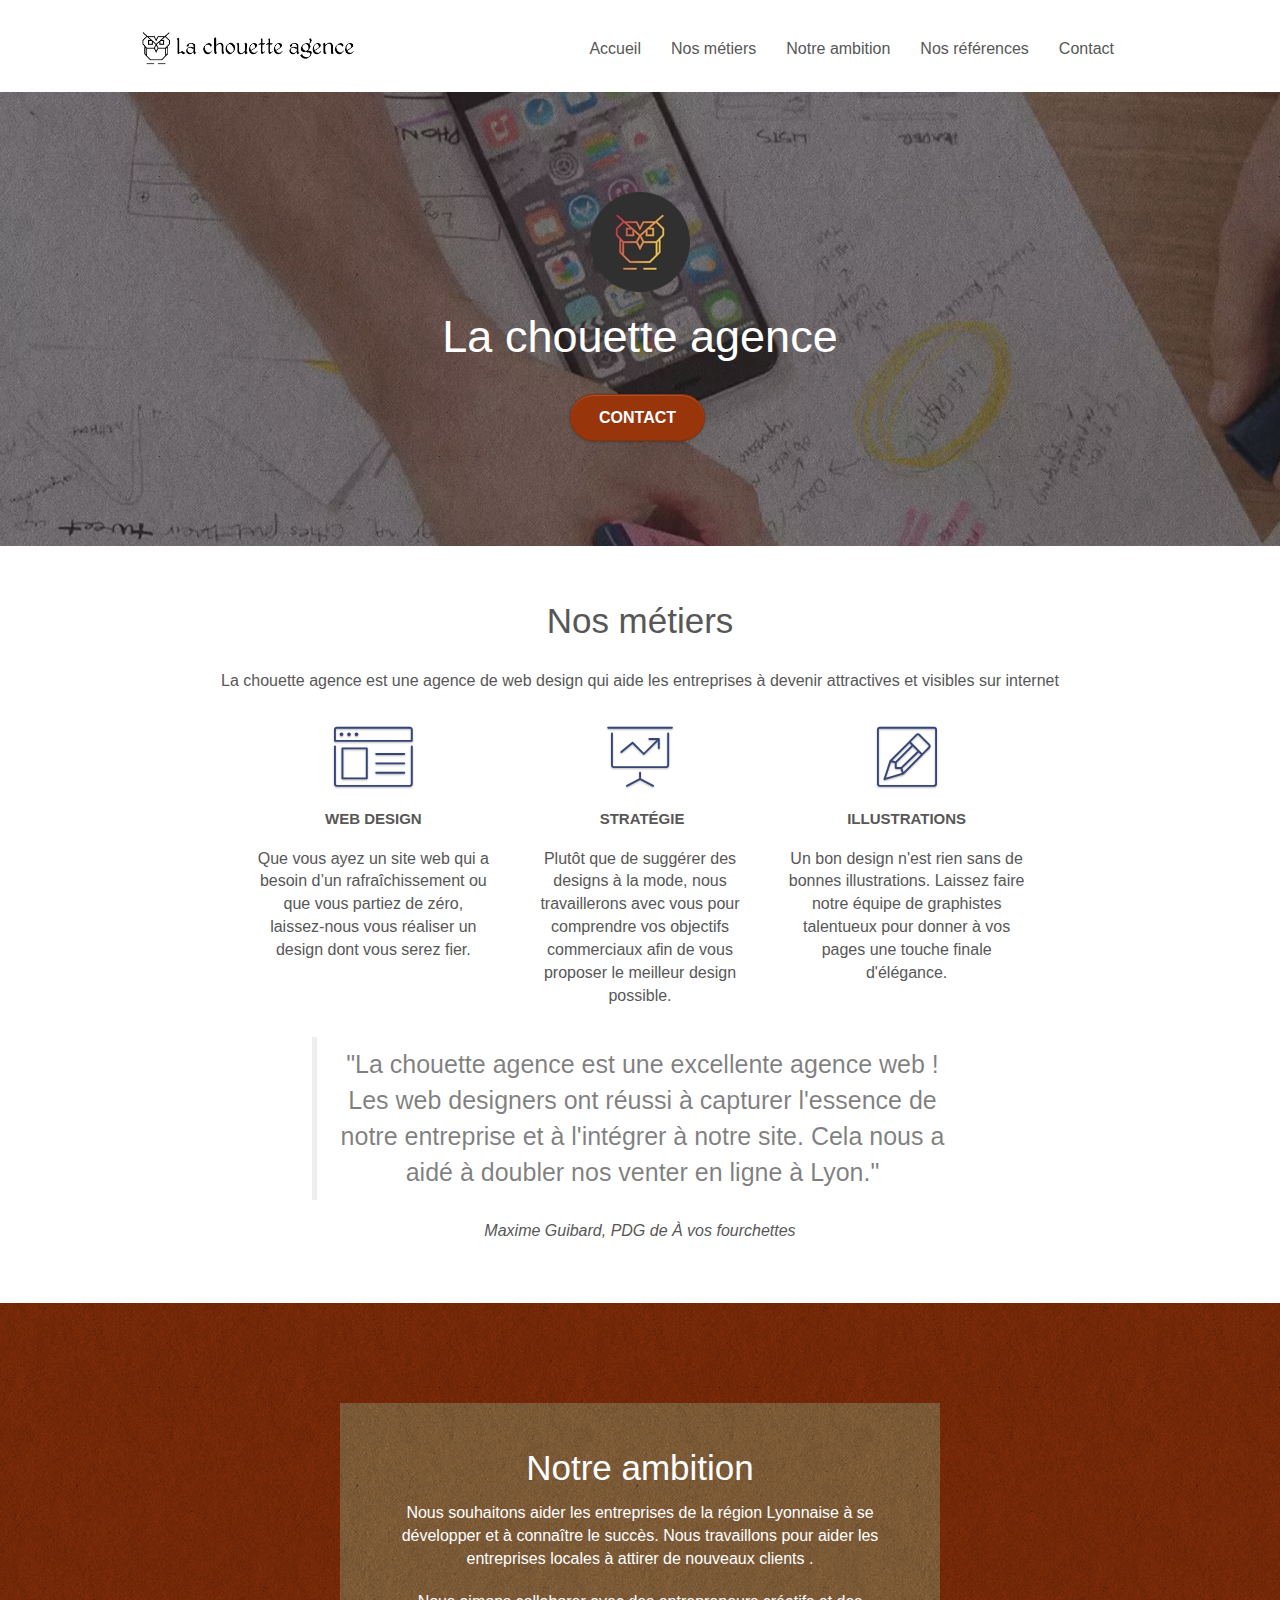
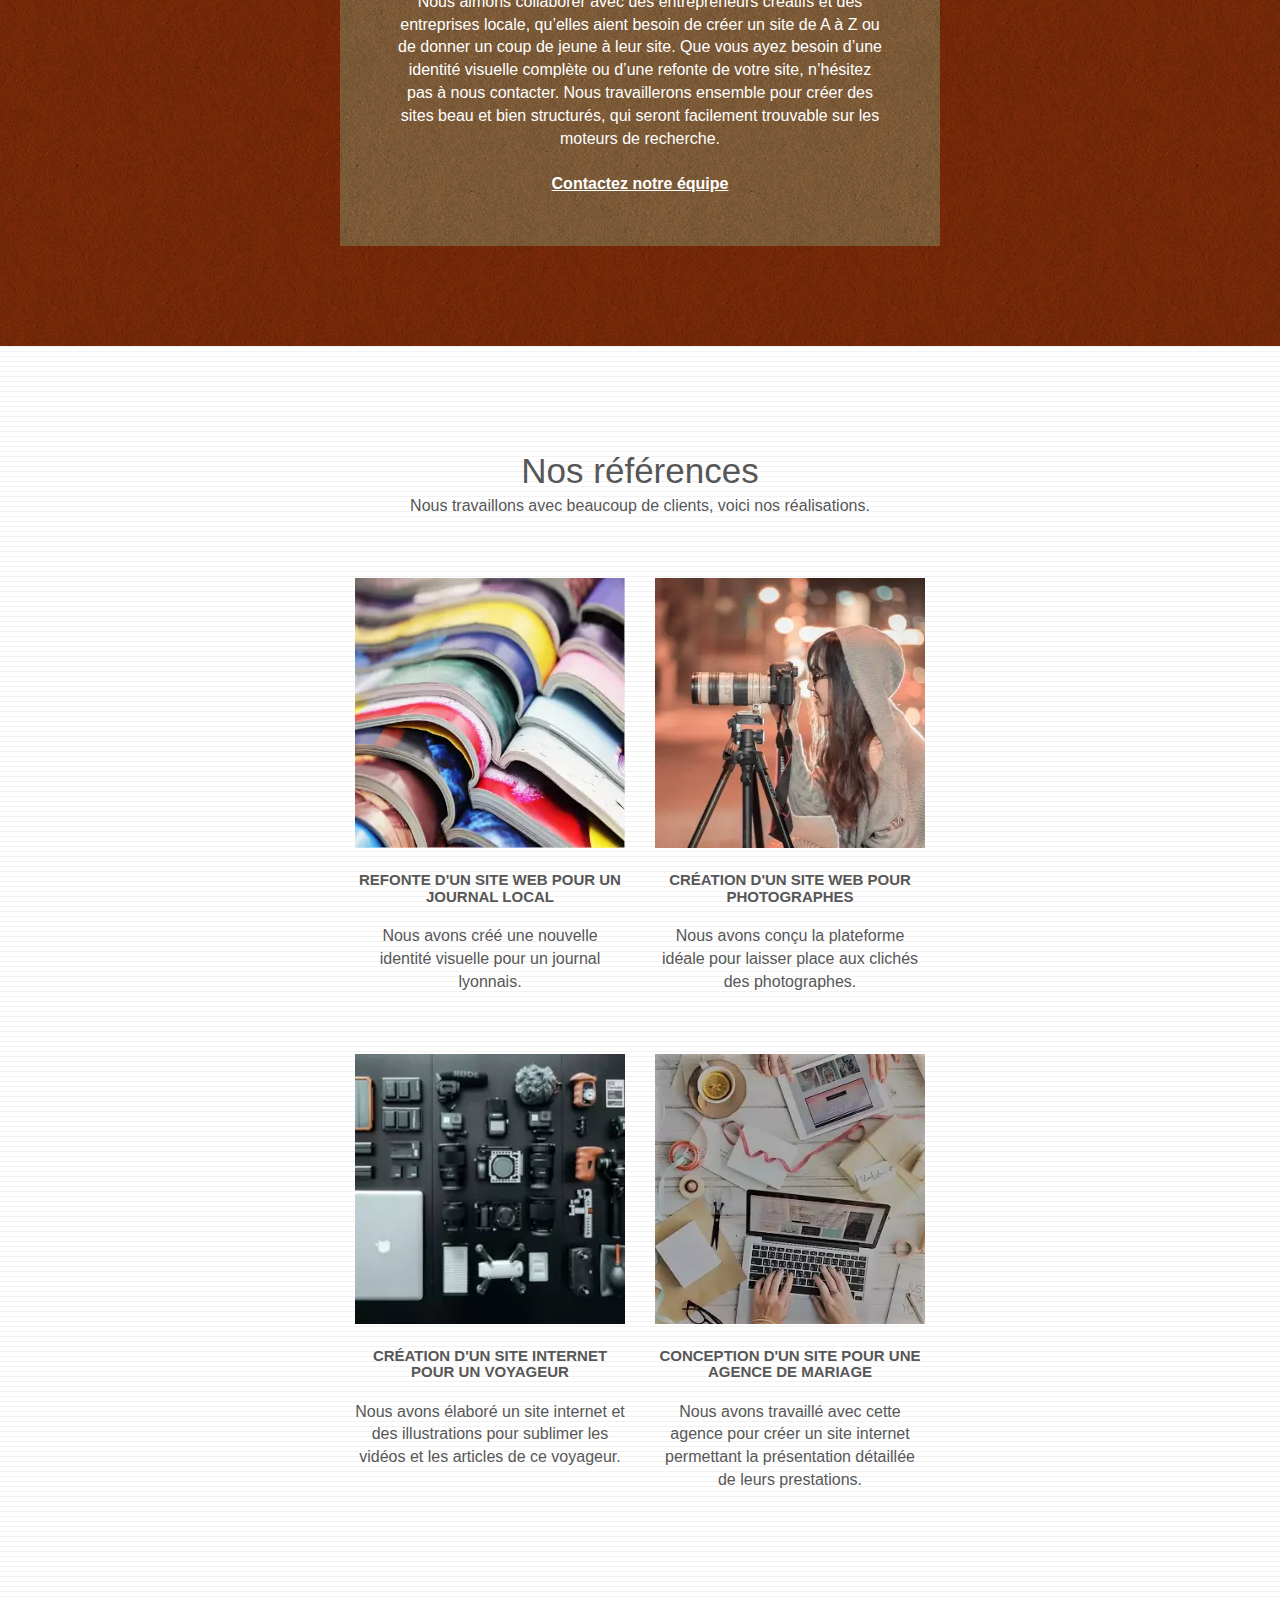
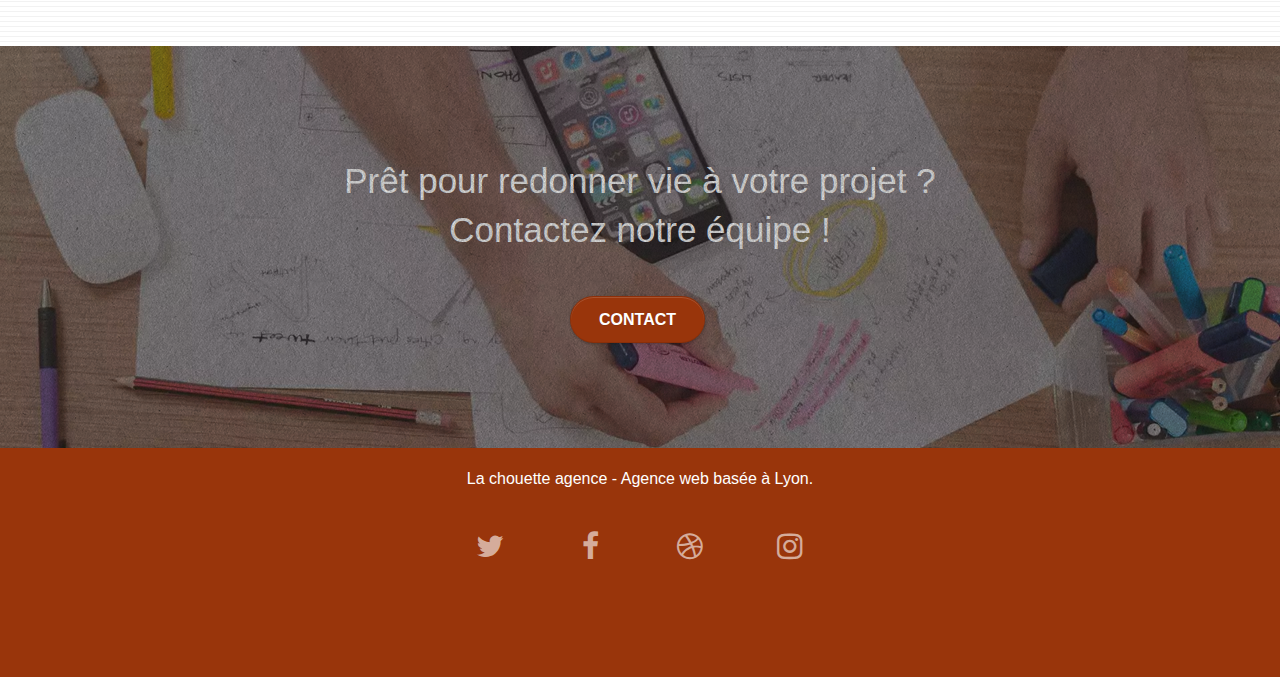
<file: index.html>
<!doctype html>
<html lang="fr">
<head>
    <meta charset="utf-8">
    <meta name="keywords" content="seo, google, site web, site internet, agence design Lyon, site design Lyon, webdesigner Lyon, agence web design Lyon, front end Lyon">
    <meta name="description" content="La chouette agence vous aide à rendre votre site visible et attractif sur internet. Nos méthodes SEO vous aideront à augmenter le nombre de visite sur vottre site et donc votre chiffre d'affaire ! ">
    <meta name="viewport" content="width=device-width, initial-scale=1.0, viewport-fit=cover">

    <link rel="shortcut icon" type="image/png" href="favicon.jpg">
    
	<link rel="stylesheet" type="text/css" href="./css/bootstrap.min.css"> 
	<link rel="stylesheet" type="text/css" href="style.css"> 
	<link rel="stylesheet" type="text/css" href="./css/font-awesome.min.css">
	<link rel="stylesheet" type="text/css" href="./css/et-line.min.css">
	
	<script  src="./js/jquery-2.1.0.min.js" defer ></script>
	<script  src="./js/bootstrap.min.js" defer ></script>
	<script  src="./js/blocs.min.js" defer ></script>
	<script  src="./js/jquery.touchSwipe.min.js" defer ></script>
	<script src="./js/gmaps.min.js"  defer ></script>

    <title>La Chouette agence</title>

    
<!-- Analytics -->
 
<!-- Analytics END -->
    
</head>
<body>
<!-- Principal conteneur -->
<div class="page-container">
    
<!-- bloc-0 -->
<div class="bloc bgc-white l-bloc " id="bloc-0">
	<div class="container bloc-sm">

		<nav class="navbar row">
			<div class="navbar-header">
				<a class="navbar-brand" href="index.html"><img src="img-optimised/logo-la-chouette-agence-text.webp" alt="logo la chouette agence" height="40" /></a>
				<button id="nav-toggle" type="button" class="ui-navbar-toggle navbar-toggle" data-toggle="collapse" data-target=".navbar-1">
					<span class="sr-only">Toggle navigation</span><span class="icon-bar"></span><span class="icon-bar"></span><span class="icon-bar"></span>
				</button>
			</div>
			<div class="collapse navbar-collapse navbar-1 special-dropdown-nav">
				<ul class="site-navigation nav navbar-nav">
					<li>
						<a href="index.html">Accueil</a>
					</li>
					<li>
						<a href="#nos-metiers">Nos métiers</a>
					</li>
					<li>
						<a href="#notre-ambition">Notre ambition</a>
					</li>
					<li>
						<a href="#nos-references">Nos références</a>
					</li>
					<li>
						<a href="page2.html">Contact</a>
					</li>
				</ul>
			</div>
		</nav>
	</div>
</div>
<!-- bloc-0 END -->

<!-- bloc-1-presentation -->
<div class="bloc bgc-dark-slate-blue bg-banniere d-bloc bg-t-edge bloc-bg-texture texture-paper b-parallax" id="bloc-1-hero">
	<div class="container bloc-lg">
		<div class="row tight-width-whitespace">
			<div class="col-sm-12">
				<img src="img-optimised/logo-la-chouette-agence.webp" class="center-block image-resize-mode" width="100" alt="logo la chouette agence degradé rouge orange"/>
				<h1 class="text-center hero-bloc-text tc-white ">
					La chouette agence
				</h1>
				<div class="text-center">
					<a href="page2.html" class="btn btn-lg btn-clean btn-rd cta-hero btn-atomic-tangerine" id="cta-hero">Contact</a>
				</div>
			</div>
		</div>
	</div>
</div>
<!-- bloc-1-presentation END -->

<!-- bloc-2-services -->
<div class="bloc bgc-white l-bloc" id="bloc-2-services">
	<div class="container bloc-md">
		<div class="row">
			<div class="col-sm-12 text-center">
				<h2 id="nos-metiers">Nos métiers</h2>
					<p>La chouette agence est une agence de web design qui aide les entreprises 
						 à devenir attractives et visibles sur internet</p>
			</div>
		</div>
		<div class="row voffset-lg med-width-whitespace">
			<div class="col-sm-4">
				<div class="text-center">
					<span class="et-icon-browser sm-shadow icon-dark-slate-blue icons icon-lg"></span>
				</div>
				<h3 class="mg-md text-center">
					Web design
				</h3>
				<p class="text-center ">
					Que vous ayez un site web qui a besoin d&rsquo;un rafraîchissement ou que vous partiez de zéro, laissez-nous vous réaliser un design dont vous serez fier.
				</p>
			</div>
			<div class="col-sm-4">
				<div class="text-center">
					<span class="et-icon-presentation sm-shadow icon-dark-slate-blue icons icon-lg"></span>
				</div>
				<h3 class="mg-md text-center">
					&nbsp;Stratégie
				</h3>
				<p class="text-center ">
					Plutôt que de suggérer des designs à la mode, nous travaillerons avec vous pour comprendre vos objectifs commerciaux afin de vous proposer le meilleur design possible.<br>
				</p>
			</div>
			<div class="col-sm-4">
				<div class="text-center">
					<span class="et-icon-edit sm-shadow icon-dark-slate-blue icons icon-lg"></span>
				</div>
				<h3 class="mg-md text-center">
					Illustrations
				</h3>
				<p class="text-center ">
					Un bon design n'est rien sans de bonnes illustrations. Laissez faire notre équipe de graphistes talentueux pour donner à vos pages une touche finale d'élégance.
				</p>
			</div>
		</div>
		<div class="row voffset-lg voffset">
			<div class="col-xs-12 col-md-8 col-md-offset-2 text-center">
			     <blockquote>"La chouette agence est une excellente agence web ! Les web designers ont réussi à capturer l'essence de notre entreprise et à l'intégrer à notre site. Cela nous a aidé à doubler nos venter en ligne à Lyon."</blockquote>
				 <p><i>Maxime Guibard, PDG de À vos fourchettes</i></p>
			</div>
		</div>
	</div>
</div>
<!-- bloc-2-services END -->

<!-- bloc-3-what-i-do -->
<div class="bloc tc-white bgc-atomic-tangerine bg-presentation d-bloc bloc-bg-texture texture-paper b-parallax" id="bloc-3-what-i-do">
	<div class="container bloc-lg">
		<div class="row tight-width-whitespace black-background">
			<div class="col-sm-12">
				<h2 id="notre-ambition">Notre ambition</h2>
				<p class="mg-md text-center tc-white">
					Nous souhaitons aider les entreprises de la région Lyonnaise à se développer et à connaître le succès. Nous travaillons pour aider les entreprises locales à attirer de nouveaux clients .<br>
				</p>
				<p class="text-center white">
					Nous aimons collaborer avec des entrepreneurs créatifs et des entreprises locale, qu’elles aient besoin de créer un site de A à Z ou de donner un coup de jeune à leur site. Que vous ayez besoin d’une identité visuelle complète ou d’une refonte de votre site, n’hésitez pas à nous contacter. Nous travaillerons ensemble pour créer des sites beau et bien structurés, qui seront facilement trouvable sur les moteurs de recherche. <br><br><a class="ltc-white bold-link" href="page2.html">Contactez notre équipe</a><br>
				</p>
			</div>
		</div>
	</div>
</div>
<!-- bloc-3-what-i-do END -->

<!-- bloc-4-portfolio -->
<div class="bloc bgc-white bg-lines-h2-bg bg-repeat l-bloc" id="bloc-4-portfolio">
	<div class="container bloc-lg">
		<div class="row">
			<div class="col-sm-12 text-center">
				<h2 id="nos-references">Nos références</h2>
				<p>Nous travaillons avec beaucoup de clients, voici nos réalisations.</p>
			</div>
		</div>
		<div class="row tight-width-whitespace portfolio-row">
			<div class="col-sm-6">
				<a href="#" data-lightbox="" data-gallery-id="gallery-1" data-caption="journaux empilés" data-frame="snapshot-lb"><img src="img-optimised/journal.webp" alt="journaux empilés" class="img-responsive portfolio-thumb" /></a>
				<h3 class="mg-md text-center">
					Refonte d'un site web pour un journal local
				</h3>
				<p class="text-center">
					Nous avons créé une nouvelle identité visuelle pour un journal lyonnais.
				</p>
			</div>
			<div class="col-sm-6">
				<a href="#" data-lightbox="" data-gallery-id="gallery-1" data-caption="Création d'un site web pour photographes" data-frame="snapshot-lb"><img src="img-optimised/photographe.webp" class="img-responsive portfolio-thumb" 
				alt="jeune fille prenant une photo" /></a>
				<h3 class="mg-md text-center">
					Création d'un site web pour photographes
				</h3>
				<p class="text-center">
					Nous avons conçu la plateforme idéale pour laisser place aux clichés des photographes.
				</p>
			</div>
		</div>
		<div class="row tight-width-whitespace portfolio-row">
			<div class="col-sm-6">
				<a href="#" data-lightbox="img/img-optimised/equipement-photographie.webp" data-gallery-id="gallery-1" data-caption="Création d'un site internet pour un voyageur" data-frame="snapshot-lb"><img src="img-optimised/equipement-photographie.webp" class="img-responsive portfolio-thumb" alt="matériel de photo disposé sur une table"/></a>
				<h3 class="mg-md text-center">
					Création d'un site internet pour un voyageur
				</h3>
				<p class="text-center">
					Nous avons élaboré un site internet et des illustrations pour sublimer les vidéos et les articles de ce voyageur.
				</p>
			</div>
			<div class="col-sm-6">
				<a href="#" data-lightbox="img/img-optimised/bureau.webp" data-gallery-id="gallery-1" data-caption="Conception d'un site pour une agence de mariage" data-frame="snapshot-lb"><img src="img-optimised/bureau.webp" class="img-responsive portfolio-thumb" alt="table prise du dessus avec ordinateur et fourniture d'activités manuelles" /></a>
				<h3 class="mg-md text-center">
					Conception d'un site pour une agence de mariage
				</h3>
				<p class="text-center">
					Nous avons travaillé avec cette agence pour créer un site internet permettant la présentation détaillée de leurs prestations.
				</p>
			</div>
		</div>
	</div>
</div>
<!-- bloc-4-portfolio END -->

<!-- bloc-5-cta -->
<div class="bloc bgc-dark-slate-blue bg-banniere d-bloc bloc-bg-texture texture-paper" id="bloc-5-cta">
	<div class="container bloc-lg">
		<div class="row">
			<h2 class="mg-md text-center tc-white">
				Prêt pour redonner vie à votre projet ?<br>Contactez notre équipe !
			</h2>
			<div class="col-sm-12 text-center">
				<a href="page2.html" class="btn btn-atomic-tangerine btn-clean btn-rd btn-lg cta-hero">Contact</a>
			</div>
		</div>
	</div>
</div>
<!-- bloc-5-cta END -->

<!-- Footer - bloc-8 -->
<div class="bloc bgc-atomic-tangerine d-bloc" id="bloc-8">
	<div class="container bloc-sm">
		<div class="row">
			<div class="col-sm-12">
				<p class="text-center white footer-content">
					La chouette agence - Agence web basée à Lyon.<br>
				</p>
				<div class="row row-no-gutters social">
					<div class="col-sm-3">
						<div class="text-center">
							<a class="social" href="https://twitter.com/"><span class="fa fa-twitter icon-md"></span></a>
						</div>
					</div>
					<div class="col-sm-3">
						<div class="text-center">
							<a class="social" href="https://fr-fr.facebook.com/"><span class="fa fa-facebook icon-md"></span></a>
						</div>
					</div>
					<div class="col-sm-3">
						<div class="text-center">
							<a class="social" href="https://dribbble.com/"><span class="fa fa-dribbble icon-md"></span></a>
						</div>
					</div>
					<div class="col-sm-3">
						<div class="text-center">
							<a class="social" href="https://www.instagram.com/"><span class="fa fa-instagram icon-md"></span></a>
						</div>
					</div>

				</div>
				
			</div>
		</div>
	</div>
</div>
<!-- Footer - bloc-8 END -->

</div>
<!-- Principal conteneur END -->
    

</body>
</html>
</file>
<file: style.css>
body {
    margin: 0;
    padding: 0;
    background: #FFF;
    overflow-x: hidden;
    -webkit-font-smoothing: antialiased;
    -moz-osx-font-smoothing: grayscale;
    color: rgb(87, 87, 87) ;
}

h2 {
    font-size: 30px;
    line-height: 1.4em;
    max-width: 600px;
    margin: auto;
    text-align: center;
}


a,
button {
    transition: all .3s ease-in-out;
    outline: none!important;
}

a:hover {
    text-decoration: none;
    cursor: pointer;
}

#page-loading-blocs-notifaction {
    position: fixed;
    top: 0;
    bottom: 0;
    width: 100%;
    z-index: 100000;
    background: #FFFFFF url("img/pageload-spinner.gif") no-repeat center center;
}

.bloc {
    width: 100%;
    clear: both;
    background: 50% 50% no-repeat;
    padding: 0 50px;
    -webkit-background-size: cover;
    -moz-background-size: cover;
    -o-background-size: cover;
    background-size: cover;
    position: relative;
}

.bloc .container {
    padding-left: 0;
    padding-right: 0;
}

.bloc-lg {
    padding: 100px 50px;
}

.bloc-md {
    padding: 50px;
}

.bloc-sm {
    padding: 20px 50px;
}

.bg-center,
.bg-l-edge,
.bg-r-edge,
.bg-t-edge,
.bg-b-edge,
.bg-tl-edge,
.bg-bl-edge,
.bg-tr-edge,
.bg-br-edge,
.bg-repeat {
    -webkit-background-size: auto!important;
    -moz-background-size: auto!important;
    -o-background-size: auto!important;
    background-size: auto!important;
}

.bg-repeat {
    background: repeat;
}

.bg-t-edge {
    background: top no-repeat;
}

.bloc-bg-texture::before {
    content: "";
    background-size: 2px 2px;
    position: absolute;
    top: 0;
    bottom: 0;
    left: 0;
    right: 0;
}

.texture-paper::before {
    background: url("img-optimised/paper.webp");
    background-size: 280px 280px;
}

.b-parallax {
    background-attachment: fixed;
}

.d-bloc {
    color: rgba(255, 255, 255, .7);
}

.d-bloc button:hover {
    color: rgba(255, 255, 255, .9);
}

.d-bloc .icon-round,
.d-bloc .icon-square,
.d-bloc .icon-rounded,
.d-bloc .icon-semi-rounded-a,
.d-bloc .icon-semi-rounded-b {
    border-color: rgba(255, 255, 255, .9);
}

.d-bloc .divider-h span {
    border-color: rgba(255, 255, 255, .2);
}

.d-bloc .a-btn,
.d-bloc .navbar a,
.d-bloc .navbar-brand,
.d-bloc a .icon-sm,
.d-bloc a .icon-md,
.d-bloc a .icon-lg,
.d-bloc a .icon-xl,
.d-bloc h1 a,
.d-bloc h2 a,
.d-bloc h3 a,
.d-bloc h4 a,
.d-bloc h5 a,
.d-bloc h6 a,
.d-bloc p a {
    color: rgba(255, 255, 255, .6);
}

.d-bloc .a-btn:hover,
.d-bloc .navbar a:hover,
.d-bloc .navbar-brand:hover,
.d-bloc a:hover .icon-sm,
.d-bloc a:hover .icon-md,
.d-bloc a:hover .icon-lg,
.d-bloc a:hover .icon-xl,
.d-bloc h1 a:hover,
.d-bloc h2 a:hover,
.d-bloc h3 a:hover,
.d-bloc h4 a:hover,
.d-bloc h5 a:hover,
.d-bloc h6 a:hover,
.d-bloc p a:hover {
    color: rgba(255, 255, 255, 1);
}

.d-bloc .navbar-toggle .icon-bar {
    background: rgba(255, 255, 255, 1);
}

.d-bloc .btn-wire,
.d-bloc .btn-wire:hover {
    color: rgba(255, 255, 255, 1);
    border-color: rgba(255, 255, 255, 1);
}

.d-bloc .panel {
    color: rgba(0, 0, 0, .5);
}

.d-bloc .panel button:hover {
    color: rgba(0, 0, 0, .7);
}

.d-bloc .panel icon {
    border-color: rgba(0, 0, 0, .7);
}

.d-bloc .panel .divider-h span {
    border-color: rgba(0, 0, 0, .1);
}

.d-bloc .panel .a-btn {
    color: rgba(0, 0, 0, .6);
}

.d-bloc .panel .a-btn:hover {
    color: rgba(0, 0, 0, 1);
}

.d-bloc .panel .btn-wire,
.d-bloc .panel .btn-wire:hover {
    color: rgba(0, 0, 0, .7);
    border-color: rgba(0, 0, 0, .3);
}

.d-bloc .panel,
.l-bloc {
    color: rgba(0, 0, 0, .5);
}

.d-bloc .panel button:hover,
.l-bloc button:hover {
    color: rgba(0, 0, 0, .7);
}

.l-bloc .icon-round,
.l-bloc .icon-square,
.l-bloc .icon-rounded,
.l-bloc .icon-semi-rounded-a,
.l-bloc .icon-semi-rounded-b {
    border-color: rgba(0, 0, 0, .7);
}

.d-bloc .panel .divider-h span,
.l-bloc .divider-h span {
    border-color: rgba(0, 0, 0, .1);
}

.d-bloc .panel .a-btn,
.l-bloc .a-btn,
.l-bloc .navbar a,
.l-bloc .navbar-brand,
.l-bloc a .icon-sm,
.l-bloc a .icon-md,
.l-bloc a .icon-lg,
.l-bloc a .icon-xl,
.l-bloc h1 a,
.l-bloc h2 a,
.l-bloc h3 a,
.l-bloc h4 a,
.l-bloc h5 a,
.l-bloc h6 a,
.l-bloc p a {
    color: rgba(0, 0, 0, .6);
}

.d-bloc .panel .a-btn:hover,
.l-bloc .a-btn:hover,
.l-bloc .navbar a:hover,
.l-bloc .navbar-brand:hover,
.l-bloc a:hover .icon-sm,
.l-bloc a:hover .icon-md,
.l-bloc a:hover .icon-lg,
.l-bloc a:hover .icon-xl,
.l-bloc h1 a:hover,
.l-bloc h2 a:hover,
.l-bloc h3 a:hover,
.l-bloc h4 a:hover,
.l-bloc h5 a:hover,
.l-bloc h6 a:hover,
.l-bloc p a:hover {
    color: rgba(0, 0, 0, 1);
}

.l-bloc .navbar-toggle .icon-bar {
    color: rgba(0, 0, 0, .6);
}

.d-bloc .panel .btn-wire,
.d-bloc .panel .btn-wire:hover,
.l-bloc .btn-wire,
.l-bloc .btn-wire:hover {
    color: rgba(0, 0, 0, .7);
    border-color: rgba(0, 0, 0, .3);
}

.voffset {
    margin-top: 30px;
}

.voffset-lg {
    margin-top: 20px;
}

.row-no-gutters {
    margin-right: 0;
    margin-left: 0;
}

.row.row-no-gutters > [class^="col-"],
.row.row-no-gutters > [class*=" col-"] {
    padding-right: 0;
    padding-left: 0;
}

#bloc-1-hero h1 {
    font-size: 45px;
}

.navbar {
    margin-bottom: 0;
    z-index: 1;
}

.navbar-brand {
    height: auto;
    padding: 3px 15px;
    font-size: 25px;
    font-weight: normal;
    font-weight: 600;
    line-height: 44px;
}

.navbar-brand img {
    max-height: 200px;
    margin: 0 5px 0 0;
    display: inline;
}

.navbar-brand img[src$=svg] {
    min-width: 100px;
}

.nav-center .navbar-brand img {
    margin: 0;
}

.navbar .nav {
    padding-top: 2px;
    margin-right: 5px;
    float: right;
    text-decoration: none;
    z-index: 1;
}

.nav > li {
    float: left;
    margin-top: 4px;
    font-size: 16px;

}

.navbar-nav .open .dropdown-menu > li > a {
    text-align: inherit;
}

.nav > li a:hover,
.nav > li a:focus {
    background: transparent;
}

.navbar-toggle {
    margin: 10px 10px 0 0;
    border: 0px;
}

.navbar-toggle:hover {
    background: transparent!important;
}

.navbar-toggle .icon-bar {
    background-color: rgba(0, 0, 0, .5);
    width: 26px;
}

.nav-invert .navbar .nav {
    float: left;
}

.nav-invert .navbar-header,
.nav-invert .navbar-brand {
    float: right;
    position: relative;
    z-index: 2;
}

@media (min-width: 768px) {
    .site-navigation {
        position: absolute;
        top: 50%;
        right: 20px;
        transform: translate(0, -50%);
        -webkit-transform: translateY(-50%);
    }
    .nav > li .dropdown-menu a,
    .nav > li .dropdown-menu a:hover {
        color: #484848;
    }
    .nav-invert .site-navigation {
        left: 0;
        right: 0;
    }
    .nav-center {
        text-align: center;
    }
    .nav-center .navbar-header {
        width: 100%;
    }
    .nav-center .navbar-header,
    .nav-center .navbar-brand,
    .nav-center .nav > li {
        float: none;
        display: inline-block;
    }
    .nav-center .site-navigation {
        position: relative;
        width: 100%;
        right: 0;
        margin-right: 0px;
        margin-top: 20px;
    }
    .nav-center.mini-nav .navbar-toggle {
        float: none;
        margin: 10px auto 0;
    }
}

.nav > li > .dropdown a {
    background: none!important;
    display: block;
    padding: 14px 15px;
}

nav .caret {
    margin: 0 5px;
}

.dropdown-menu .dropdown-menu {
    top: -8px;
    left: 100%;
}

.dropdown-menu .dropmenu-flow-right {
    top: 100%;
    left: 0;
    margin-left: -1px;
    border-top-left-radius: 0;
    border-top-right-radius: 0;
}

.dropdown-menu .dropdown span {
    border: 4px solid black;
    border-top-color: transparent;
    border-right-color: transparent;
    border-bottom-color: transparent;
    margin: 6px -5px 0 0!important;
    float: right;
}

.mg-md {
    margin-top: 10px;
    margin-bottom: 20px;
}

.mg-lg {
    margin-top: 10px;
    margin-bottom: 40px;
}

.btn {
    margin: 0 5px 5px 0;
}

.btn.pull-right {
    margin: 0 0 5px 5px;
}

.btn-d,
.btn-d:hover,
.btn-d:focus {
    color: #FFF;
    background: rgba(0, 0, 0, .3);
}

button {
    outline: none!important;
}

.btn-rd {
    border-radius: 40px;
}

.btn-clean {
    border: 1px solid rgba(0, 0, 0, .08);
    border-bottom-color: rgba(0, 0, 0, .1);
    text-shadow: 0 1px 0 rgba(0, 0, 1, .1);
    box-shadow: 0 1px 3px rgba(0, 0, 1, .25), inset 0 1px 0 0 rgba(255, 255, 255, .15);
}

.icon-md {
    font-size: 30px!important;
}

.icon-lg {
    font-size: 60px!important;
}

.sm-shadow {
    text-shadow: 0 1px 2px rgba(0, 0, 0, .3);
}

.panel-sq,
.panel-sq .panel-heading,
.panel-sq .panel-footer {
    border-radius: 0;
}

.panel-rd {
    border-radius: 30px;
}

.panel-rd .panel-heading {
    border-radius: 29px 29px 0 0;
}

.panel-rd .panel-footer {
    border-radius: 0 0 29px 29px;
}

.form-control {
    border-color: rgba(0, 0, 0, .1);
    box-shadow: none;
}

.scrollToTop {
    width: 40px;
    height: 40px;
    position: fixed;
    bottom: 20px;
    right: 20px;
    opacity: 0;
    z-index: 500;
    transition: all .3s ease-in-out;
}

.scrollToTop span {
    margin-top: 6px;
}

.showScrollTop {
    font-size: 14px;
    opacity: 1;
}

a[data-lightbox] {
    position: relative;
    display: block;
    text-align: center;
}

a[data-lightbox]:hover::before {
    content: "+";
    font-family: "HelveticaNeue-Light", "Helvetica Neue Light", "Helvetica Neue", Helvetica, Arial;
    font-size: 32px;
    width: 50px;
    height: 50px;
    margin-left: -25px;
    border-radius: 50%;
    background: rgba(0, 0, 0, .6);
    color: #FFF;
    font-weight: 100;
    z-index: 1;
    position: absolute;
    top: 50%;
    transform: translateY(-50%);
    -webkit-transform: translateY(-50%);
}

a[data-lightbox]:hover img {
    opacity: 0.6;
    -webkit-animation-fill-mode: none;
    animation-fill-mode: none;
}

#lightbox-modal {
    display: flex;
    align-items: center;
}

#lightbox-modal .modal-dialog {
    width: 90%;
    max-width: 900px;
    margin: 0 auto 0;
}

#lightbox-modal .modal-dialog img {
    max-height: 90vh;
    margin: 0 auto;
}

.lightbox-caption {
    padding: 20px;
    color: #FFF;
    background: rgba(0, 0, 0, .5);
    position: absolute;
    left: 15px;
    right: 15px;
    bottom: 5px;
}

.close-lightbox {
    color: #FFF;
    font-size: 30px;
    position: absolute;
    top: 20px;
    right: 20px;
    z-index: 20;
    background: rgba(0, 0, 0, .5);
    border: none;
    line-height: 30px;
    padding: 0 9px 5px;
    opacity: 0.3;
}

.close-lightbox:hover,
.next-lightbox:hover,
.prev-lightbox:hover {
    opacity: 1.0;
    color: #FFF;
}

.next-lightbox,
.prev-lightbox {
    font-size: 20px;
    color: rgba(255, 255, 255, .9);
    background: rgba(0, 0, 0, .5);
    transition: all .2s ease-in-out;
    position: absolute;
    top: 45%;
    z-index: 1;
    opacity: 0.4;
}

.next-lightbox {
    padding: 6px 8px 1px 13px;
    right: 25px;
}

.prev-lightbox {
    padding: 6px 13px 1px 10px;
    left: 25px;
}

.snapshot-lb .modal-body {
    padding-bottom: 45px;
}

.snapshot-lb .lightbox-caption {
    padding: 0;
    color: rgba(0, 0, 0, .5);
    background: none;
}

h1,
h2,
h3,
h4,
h5,
h6,
p,
label,
.btn,
a {
    font-family: "helvetica";
    font-weight: 400;
    color: #575757!important;
}

.container {
    max-width: 1000px;
}

.hero-bloc-text {
    font-size: 38px;
}

.hero-bloc-text-sub {
    font-size: 36px;
}

.statement-bloc-text {
    line-height: 26px;
    font-style: italic;
    font-size: 20px;
    text-align: center;
    font-weight: lighter;
    max-width: 520px;
    margin: auto auto auto auto;
}

p {
    font-size: 16px;
}

.tight-width-whitespace {
    max-width: 600px;
    margin: auto auto auto auto;
}

.h1 {
    font-size: 20px;
    font-family: "Open Sans";
}

.cta-hero {
    margin-top: 22px;
    color: #FFFFFF!important;
    text-transform: uppercase;
    padding: 12px 28px 12px 28px;
    font-size: 16px;
    font-weight: 700;
}

.social {
    max-width: 400px;
    margin: 25px auto 20px auto;
    padding-bottom: 75px;
}

h2 {
    font-size: 35px;
    line-height: 1.4em;
}

h3 {
    font-size: 15px;
    text-transform: uppercase;
    font-weight: 700;
    color: #575757!important;
}

.med-width-whitespace {
    max-width: 800px;
    margin: auto auto auto auto;
    box-shadow: 0px 0px 0px #000000;
}

h1 {
    color: #575757!important;
}

h4 {
    color: #575757!important;
}

.icons {
    margin-bottom: 14px;
    margin-top: 24px;
}

.white {
    color: #FFFFFF!important;
}

.portfolio-thumb {
    margin-bottom: 24px;
}

.portfolio-row {
    margin-bottom: 44px;
    margin-top: 50px;
}

.avatar {
    box-shadow: 0px 4px 9px rgba(0, 0, 0, 0.3);
}

.black-background {
    background-color: rgba(165, 147, 99, 0.7);
    padding: 40px 40px 40px 40px;
}

.bold-link {
    font-weight: 900;
    text-decoration: underline!important;
}

.bgc-white {
    background-color: #FFFFFF;
}

#nos-metiers {
    margin-bottom: 25px;
}

blockquote {
    font-size: 25px;
}

.bgc-dark-slate-blue {
    background-color: #364577;
}

.bgc-atomic-tangerine {
    background-color: #99350b;
}

.tc-white {
    color: white!important;
}

#notre-ambition {
    color: white!important;
}

.white-txt {
    color: white!important;
}

.adress {
    text-align: center;
    font-size: 15px;
    font-weight: bold;
}

.btn-atomic-tangerine {
    background:#99350b;
    color: #FFFFFF!important;
}

.btn-atomic-tangerine:hover {
    background: #99350b!important;
    color: #FFFFFF!important;
}

.ltc-white {
    color: #FFFFFF!important;
}

.ltc-white:hover {
    color: #cccccc!important;
}
 
.ltc-atomic-tangerine { 
    color: #99350b!important;
}

.ltc-atomic-tangerine:hover {
    color: #99350b!important; 
}

.icon-dark-slate-blue {
    color: #364577!important;
    border-color: #364577!important;
}

.bg-dots-bg {
    background-image: url("img-optimised/dots-bg.webp");
}

.bg-lines-h2-bg {
    background-image: url("img-optimised/lines-h2-bg.webp");
}

.bg-banniere {
    background-image: url("img-optimised/image-de-presentation2.webp");
}

.bg-presentation {
    background-image: url("img-optimised/image-présentation.webp");
}

@media (max-width: 1024px) {
    .bloc {
        padding-left: 20px;
        padding-right: 20px;
    }
    .bloc.full-width-bloc,
    .bloc-tile-2.full-width-bloc .container,
    .bloc-tile-3.full-width-bloc .container,
    .bloc-tile-4.full-width-bloc .container {
        padding-left: 0;
        padding-right: 0;
    }
}

@media (max-width: 992px) and (min-width: 768px) {
    .navbar .nav {
        max-width: 80%;
        margin-right: 40px;
    }
    .nav-center.navbar .nav {
        max-width: 100%
    }
}

@media only screen and (min-width: 768px) and (max-width: 1024px) and (orientation: landscape) {
    .b-parallax {
        background-attachment: scroll;
    }
}

@media only screen and (min-width: 1024px) and (max-width: 1366px) and (-webkit-min-device-pixel-ratio: 1.5) {
    .b-parallax {
        background-attachment: scroll;
    }
}

@media (max-width: 991px) {
    .container {
        width: 100%;
    }
    .b-parallax {
        background-attachment: scroll;
    }
    .page-container,
    #hero-bloc {
        overflow-x: hidden;
        position: relative;
    }
    .bloc {
        padding-left: 0px;
        padding-right: 0px;
    }
    .bloc-group,
    .bloc-group .bloc {
        display: block;
        width: 100%;
    }
    .bloc-fill-screen .fill-bloc-top-edge,
    .bloc-fill-screen .fill-bloc-bottom-edge {
        padding: 0 20px;
        padding-left: 0px;
        padding-right: 0px;
    }
}

    .footer-content {
        padding-bottom: 15px;
    }

@media (max-width: 767px) {
    .page-container {
        overflow-x: hidden;
        position: relative;
    }
    h1,
    h2,
    h3,
    h4,
    h5,
    h6,
    p,
    #disqus_thread {
        padding-left: 10px!important;
        padding-right: 10px!important;
    }
    .b-parallax {
        background-attachment: scroll;
    }
    .navbar .nav {
        padding-top: 0;
        border-top: 1px solid rgba(0, 0, 0, .2);
        float: none!important;
    }
    .navbar.row {
        margin-left: 0;
        margin-right: 0;
    }
    .site-navigation {
        position: inherit;
        transform: none;
        -webkit-transform: none;
        -ms-transform: none;
    }
    .nav > li {
        margin-top: 0;
        border-bottom: 1px solid rgba(0, 0, 0, .1);
        background: rgba(0, 0, 0, .05);
        text-align: left;
        padding-left: 15px;
        width: 100%;
    }
    .nav > li:hover {
        background: rgba(0, 0, 0, .08);
    }
    .dropdown .dropdown a .caret {
        float: none;
        margin: 5px 0 0 10px!important;
        border: 4px solid black;
        border-bottom-color: transparent;
        border-right-color: transparent;
        border-left-color: transparent;
    }
    #hero-bloc .navbar .nav {
        background: rgba(0, 0, 0, .8);
    }
    #hero-bloc .navbar .nav a {
        color: rgba(255, 255, 255, .6);
    }
    .hero {
        padding: 50px 0;
    }
    .hero-nav {
        left: -1px;
        right: -1px;
    }
    .navbar-collapse {
        padding: 0;
        overflow-x: hidden;
        -webkit-box-shadow: none;
        box-shadow: none;
    }
    .navbar-brand img {
        max-height: 40px;
        width: auto;
    }
    .nav-invert .navbar-header {
        float: none;
        width: 100%;
    }
    .nav-invert .navbar-toggle {
        float: left;
        margin-left: 10px;
    }
    .bloc {
        padding-left: 0;
        padding-right: 0;
    }
    .bloc-xxl,
    .bloc-xl,
    .bloc-lg {
        padding: 40px 0;
    }
    .bloc-sm,
    .bloc-md {
        padding-left: 0;
        padding-right: 0;
    }
    .bloc-tile-2 .container,
    .bloc-tile-3 .container,
    .bloc-tile-4 .container,
    .bloc-fill-screen .fill-bloc-top-edge,
    .bloc-fill-screen .fill-bloc-bottom-edge {
        padding-left: 0;
        padding-right: 0;
    }
    .a-block {
        padding: 0 10px;
    }
    .btn-dwn {
        display: none;
    }
    .voffset {
        margin-top: 5px;
    }
    .voffset-md {
        margin-top: 20px;
    }
    .voffset-lg {
        margin-top: 10px;
    }
    form {
        padding: 5px;
    }
    .close-lightbox {
        display: inline-block;
    }
    .blocsapp-device-iphone5 {
        background-size: 216px 425px;
        padding-top: 60px;
        width: 216px;
        height: 425px;
    }
    .blocsapp-device-iphone5 img {
        width: 180px;
        height: 320px;
    }
}


@media (max-width: 400px) {
    .bloc {
        padding-left: 0;
        padding-right: 0;
    }
}

@media (max-width: 767px) {

    .bloc-mob-center-text {
        text-align: center;
    }

    .row-no-gutters {
        display: flex;
        justify-content: space-around;
    }

    }
</file>
